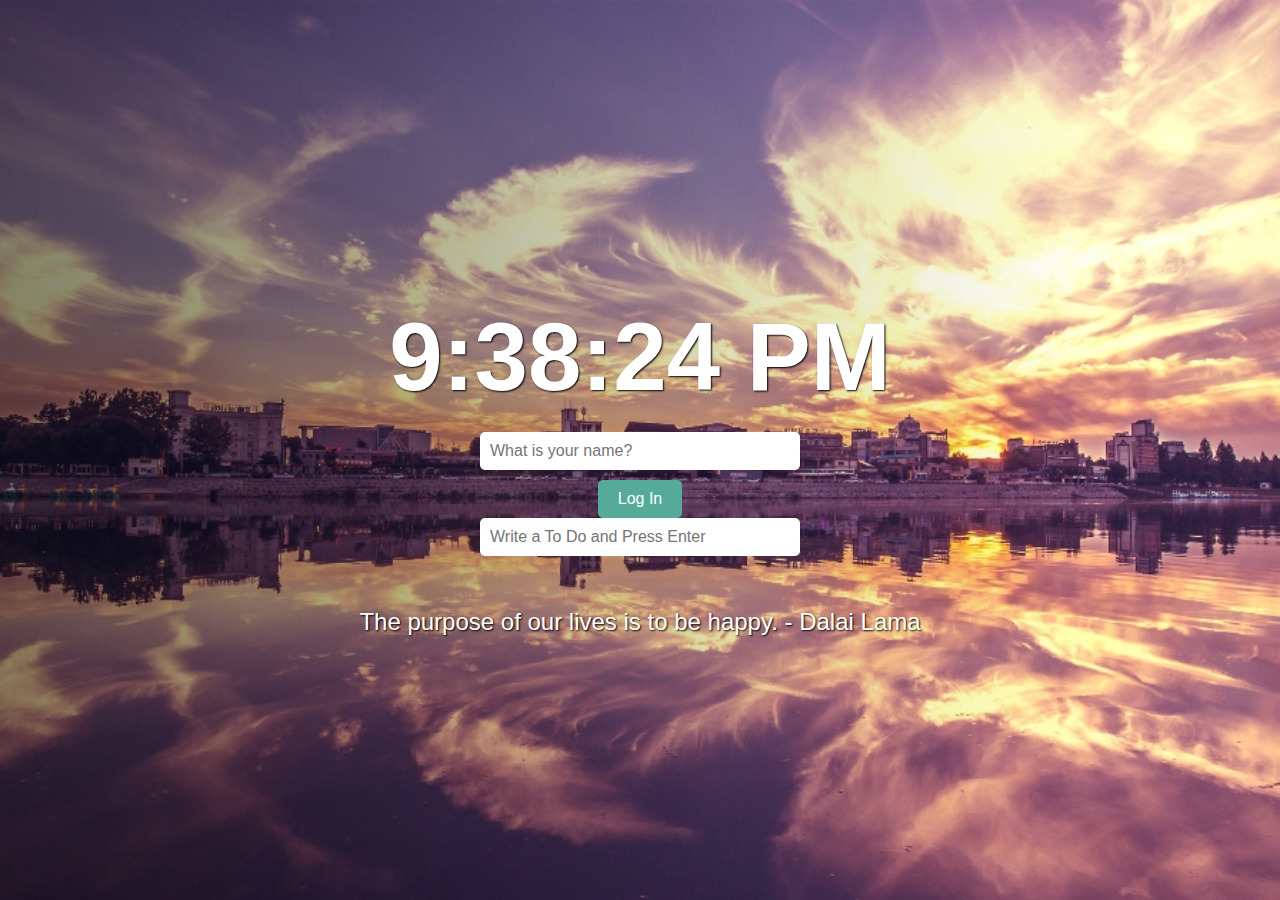
<file: VanillaJS_Web/index.html>
<!DOCTYPE html>
<html lang="en">
    <head>
        <meta charset="UTF-8" />
        <meta http-equiv="X-UA-Compatible" content="IE=edge" />
        <meta name="viewport" content="width=device-width, initial-scale=1.0" />
        <link rel="stylesheet" href="css/style.css" />
        <title>Momentum App</title>
    </head>
    <body>
        <h2 id="clock">00:00</h2>
        <form class="hidden" id="login-form" >
            <input 
                required maxlength="15" 
                type="text" 
                placeholder="What is your name?" /> 
            <input type="submit" value="Log In" />
        </form>
        <h1 id="greeting" class="hidden">hello world</h1>
        <form id="todo-form" >
            <input type="text" placeholder="Write a To Do and Press Enter" />
        </form>
        <ul id="todo-list"></ul>
        <div id="quote">
            <span></span>
            <span></span>
        </div>
        <div id="weather">
            <span></span>
            <span></span>
        </div>
        <script src="js/clock.js"></script>
        <script src="js/greeting.js"></script>
        <script src="js/quotes.js"></script>
        <script src="js/background.js"></script>
        <script src="js/todo.js"></script>
        <script src="js/weather.js"></script>
    </body>
</html>
</file>
<file: VanillaJS_Web/css/style.css>
/* style.css */

body {
    margin: 0;
    padding: 0;
    font-family: 'Arial', sans-serif;
    height: 100vh;
    display: flex;
    justify-content: center;
    align-items: center;
    flex-direction: column;
    color: white;
    text-shadow: 1px 1px 2px black;
    background-size: cover;
    background-position: center;
    background-repeat: no-repeat;
}

.hidden {
    display: none !important;
}

#clock {
    font-size: 6em;
    margin-bottom: 20px;
}

#login-form {
    display: flex;
    flex-direction: column;
    align-items: center;
}

#login-form input[type="text"] {
    padding: 10px;
    margin-bottom: 10px;
    border: none;
    border-radius: 5px;
    font-size: 1em;
    width: 300px;
}

#login-form input[type="submit"] {
    padding: 10px 20px;
    border: none;
    border-radius: 5px;
    font-size: 1em;
    background-color: #5a9;
    color: white;
    cursor: pointer;
}

#greeting {
    font-size: 2.5em;
    margin-bottom: 20px;
}

#todo-form {
    margin-bottom: 20px;
}

#todo-form input[type="text"] {
    padding: 10px;
    border: none;
    border-radius: 5px;
    font-size: 1em;
    width: 300px;
}

#todo-list {
    list-style: none;
    padding: 0;
}

#todo-list li {
    padding: 10px;
    margin-bottom: 10px;
    background-color: rgba(0, 0, 0, 0.5);
    border-radius: 5px;
    display: flex;
    justify-content: space-between;
    align-items: center;
}

#todo-list button {
    background: none;
    border: none;
    color: white;
    font-size: 1.5em;
    cursor: pointer;
}

#quote {
    margin-bottom: 20px;
    text-align: center;
    font-size: 1.5em;
}

#weather {
    text-align: center;
    font-size: 1.2em;
}

#weather span:first-child {
    margin-right: 10px;
}
</file>
